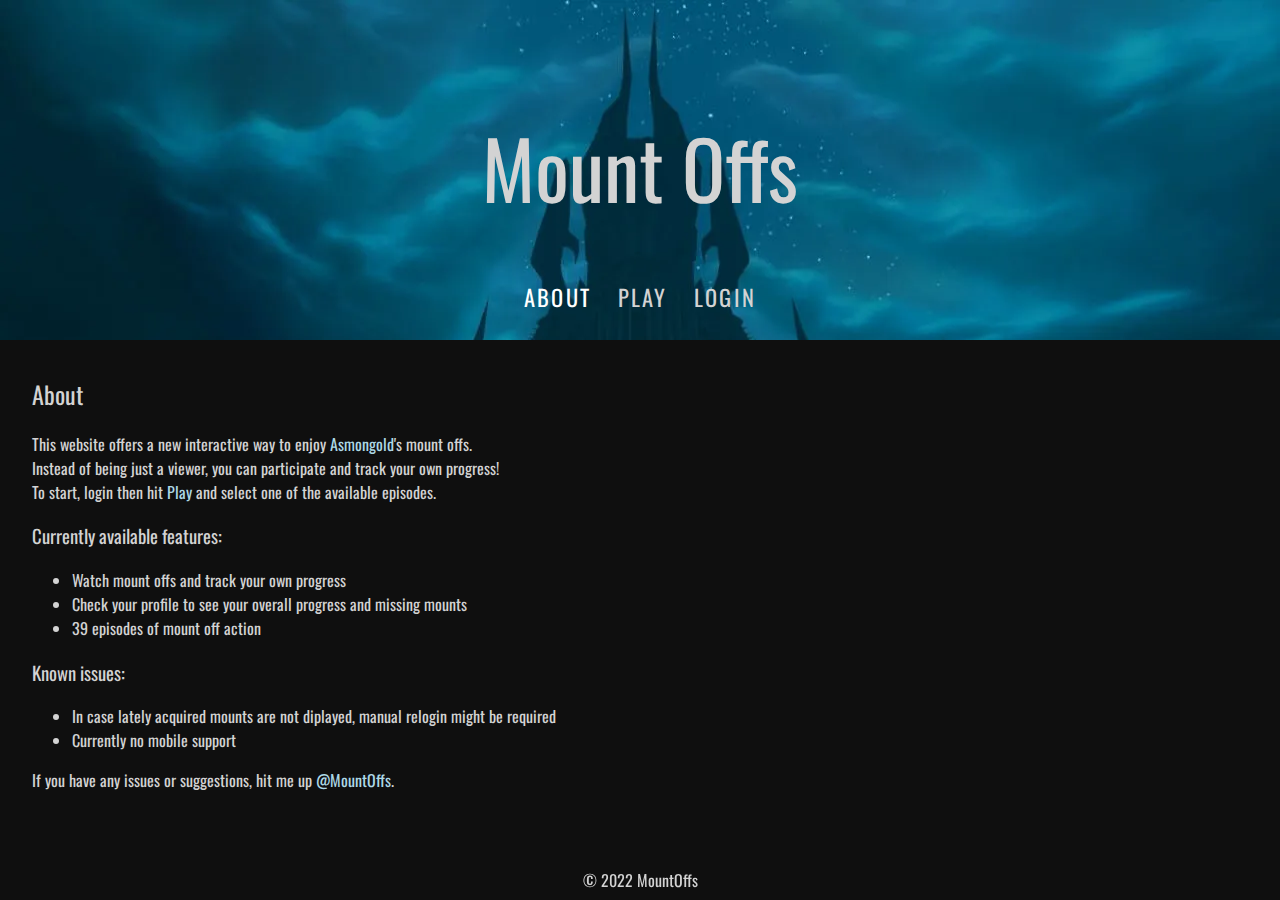
<file: index.html>
<!DOCTYPE html>
<html lang="en">
<head>
    <meta charset="UTF-8">
    <meta name="description" content="Discover a new interactive way to enjoy Asmongold's mount offs. Instead of being just a viewer, you can participate and track your own progress!">
    <meta name="viewport" content="width=device-width, initial-scale=1.0">
    <link rel="shortcut icon" type="image/x-icon" href="favicon.ico">
    <link rel="apple-touch-icon" sizes="180x180" href="/apple-touch-icon.png">
    <link rel="icon" type="image/png" sizes="32x32" href="/favicon-32x32.png">
    <link rel="icon" type="image/png" sizes="16x16" href="/favicon-16x16.png">
    <link rel="manifest" href="/site.webmanifest">
    <link rel="mask-icon" href="/safari-pinned-tab.svg" color="#2b5797">
    <meta name="msapplication-TileColor" content="#2b5797">
    <meta name="theme-color" content="#ffffff">
    <meta name="google-site-verification" content="BkNoci59NZC1C0vjNjFEiblbatZrWYy0jms9Gv6l8o8" />
    <title>Asmongold Mount Off Competitions | MountOffs</title>
    <link rel="stylesheet" href="css/common.css">
    <link rel="stylesheet" href="css/index.css">
</head>
<body>
<nav class="nav"><h1 class="title">Mount Offs</h1>
    <div class="links">
        <a id="about-anchor" href="#about">ABOUT</a>
        <a id="play-anchor" href="#play">PLAY</a>
        <a id="profile-anchor" href="#profile">PROFILE</a>
        <a id="login-button" style="display:none;">LOGIN</a>
    </div>
</nav>
<div class="page" id="about-page" style="display: none">
    <h2>About</h2>
    <p>
        This website offers a new interactive way to enjoy <a class="inlineLink" target="_blank"
                                                              href="https://www.twitch.tv/asmongold">Asmongold</a>'s
        mount offs.<br/>
        Instead of being just a viewer, you can participate and track your own progress!<br/>

        To start, login then hit <a id="about-play-link" class="inlineLink" href="index.html#play">Play</a> and select
        one of the available
        episodes.<br/>
    </p>
    <h3>Currently available features:</h3>
    <ul>
        <li>Watch mount offs and track your own progress</li>
        <li>Check your profile to see your overall progress and missing mounts</li>
        <li><span id="total"></span> episodes of mount off action</li>
    </ul>
    <h3>Known issues:</h3>
    <ul>
        <li>In case lately acquired mounts are not diplayed, manual relogin might be required</li>
        <li>Currently no mobile support</li>
    </ul>
    <p>
        If you have any issues or suggestions, hit me up
        <a class="inlineLink" target="_blank" href="https://twitter.com/MountOffs">@MountOffs</a>.
    </p>
</div>
<div class="page" id="play-page" style="display:none;">
    <div id="episodes" class="gallery">
    </div>
</div>
<div class="page" id="profile-page" style="display: none">
    <h2><span id="welcome"></span><a id="logout"></a></h2>
    <div id="policy" style="display: none">
        <p>Mount Obtainability</p>
        <input type="radio" id="policy1" name="policy" value="all">
        <label title="All mounts" for="policy1">All</label>
        <input type="radio" id="policy2" name="policy" value="obtainable">
        <label title="Farmable, BMAH, TCG mounts" for="policy2">Obtainable</label>
        <input type="radio" id="policy3" name="policy" value="farmable">
        <label title="Only in-game farmable mounts" for="policy3">Farmable</label>
    </div>
    <div class="lds-ellipsis disabled"><div></div><div></div><div></div><div></div></div>
    <div id="episodesGrid"></div>
</div>
<div class="footer">
    <a href="https://twitter.com/MountOffs" target="_blank">© 2022 MountOffs</a>
</div>
<div class="splashOverlay" style="display: none">
    <div class="splashContainer">
        <div class="dictionary">
            <span class="word">mount off</span>
            <span class="transcript"> [maʊnt ɒf] </span>
            <span class="noun">n. </span><br/>
            <span class="desc">A competition where participants determine who has the most impressive mount collection</span>
        </div>
        <a class="enter" href="#">ENTER</a>
    </div>
</div>
<dialog id="loginModal" class="modal">
    <div class="modalContainer">
        <h2>Enter realm and character</h2>
        <label id="regionLabel" for="regionSelect">Region</label>
        <select id="regionSelect">
            <option value="eu">EU</option>
            <option value="us">US</option>
        </select>
        <label id="realmLabel" for="realmSelect">Realm</label>
        <select id="realmSelect">
        </select>
        <label id="charLabel" for="charText">Character</label>
        <input autocomplete="off" type="text" id="charText">
        <button class="modalButton">LOGIN</button>
        <div class="lds-ellipsis disabled"><div></div><div></div><div></div><div></div></div>
        <div class="error"></div>
    </div>
</dialog>
</body>
<script src="data/episodes.js"></script>
<script src="data/mountsMapping.js"></script>
<script src="data/realms.js"></script>
<script src="js/common.js"></script>
<script src="js/flickity.pkgd.min.js"></script>
<script src="js/index.js"></script>
</html>
</file>
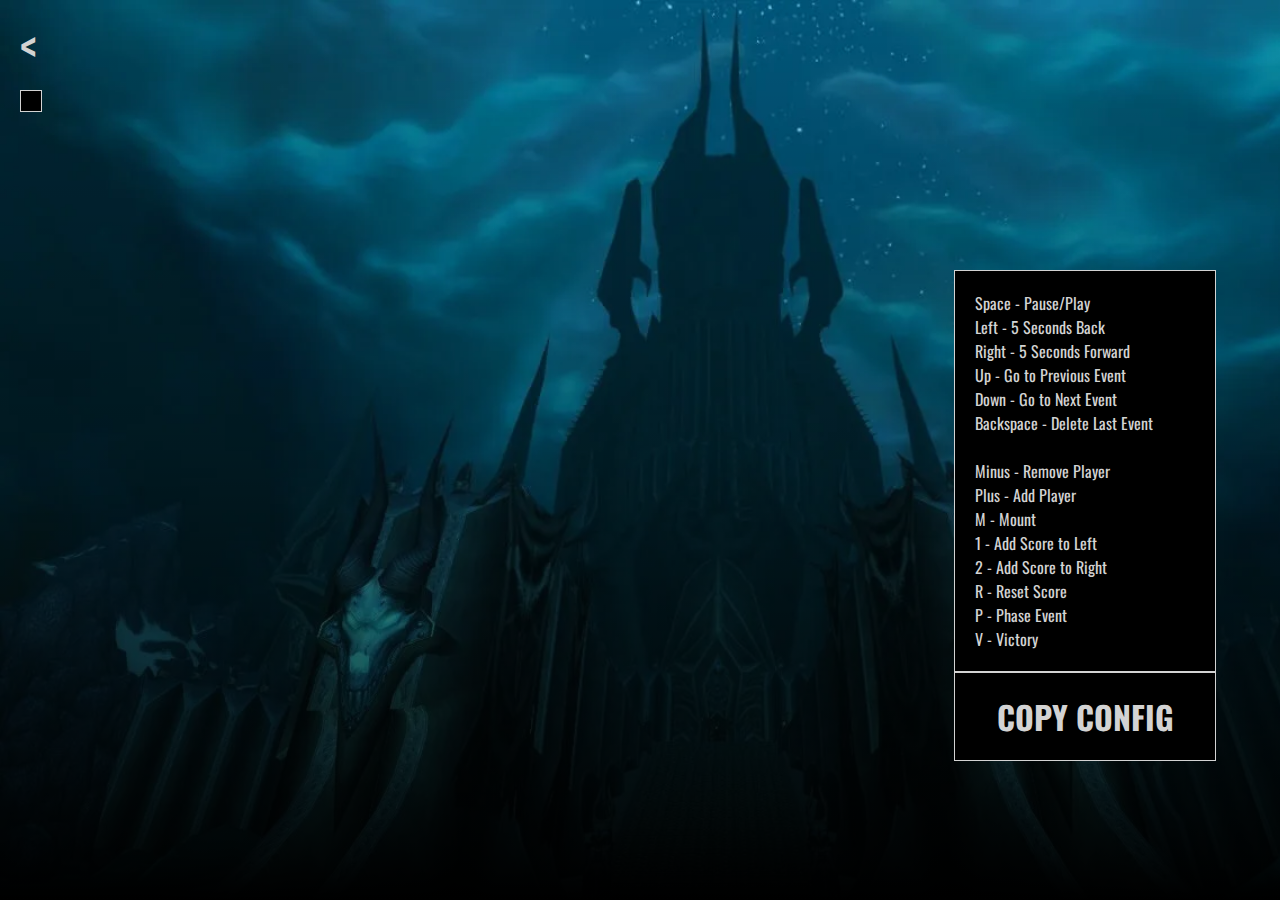
<file: editor.html>
<!DOCTYPE html>
<html lang="en">
<head>
    <meta charset="UTF-8">
    <meta name="description" content="Discover a new interactive way to enjoy Asmongold's mount offs. Instead of being just a viewer, you can participate and track your own progress!">
    <meta name="viewport" content="width=device-width, initial-scale=1.0">
    <link rel="shortcut icon" type="image/x-icon" href="favicon.ico">
    <link rel="apple-touch-icon" sizes="180x180" href="/apple-touch-icon.png">
    <link rel="icon" type="image/png" sizes="32x32" href="/favicon-32x32.png">
    <link rel="icon" type="image/png" sizes="16x16" href="/favicon-16x16.png">
    <link rel="manifest" href="/site.webmanifest">
    <link rel="mask-icon" href="/safari-pinned-tab.svg" color="#2b5797">
    <meta name="msapplication-TileColor" content="#2b5797">
    <meta name="theme-color" content="#ffffff">
    <title>Editor | Mount Offs</title>
    <script crossorigin="anonymous"
            integrity="sha256-9/aliU8dGd2tb6OSsuzixeV4y/faTqgFtohetphbbj0="
            src="https://code.jquery.com/jquery-3.5.1.min.js"></script>
    <script src="js/viewer.min.js"></script>
    <link rel="stylesheet" href="css/common.css">
    <link rel="stylesheet" href="css/editor.css">
</head>
<body>
<h1 id="header"></h1>
<a id="back"><</a>
<div id="player"></div>
<div id="time"></div>
<div id="rightPanel">
    <div id="legend">
        <b>Space</b> - Pause/Play <br/>
        <b>Left</b> - 5 Seconds Back <br/>
        <b>Right</b> - 5 Seconds Forward <br/>
        <b>Up</b> - Go to Previous Event <br/>
        <b>Down</b> - Go to Next Event <br/>
        <b>Backspace</b> - Delete Last Event <br/>
        <br/>
        <b>Minus</b> - Remove Player <br/>
        <b>Plus</b> - Add Player <br/>
        <b>M</b> - Mount <br/>
        <b>1</b> - Add Score to Left <br/>
        <b>2</b> - Add Score to Right <br/>
        <b>R</b> - Reset Score <br/>
        <b>P</b> - Phase Event <br/>
        <b>V</b> - Victory <br/>
    </div>
    <button id="copyBtn">COPY CONFIG</button>
    <div id="responseContainer"></div>
</div>
<div id="config"></div>
<div id="missingModelsContainer" style="display: none">
    <div id="missingModelHeader">Missing models</div>
    <div id="missingModels"></div>
</div>

</body>
<script src="data/episodes.js"></script>
<script src="data/mountsMapping.js"></script>
<script src="js/common.js"></script>
<script src="js/model.js"></script>
<script src="js/editor.js"></script>
</html>
</file>
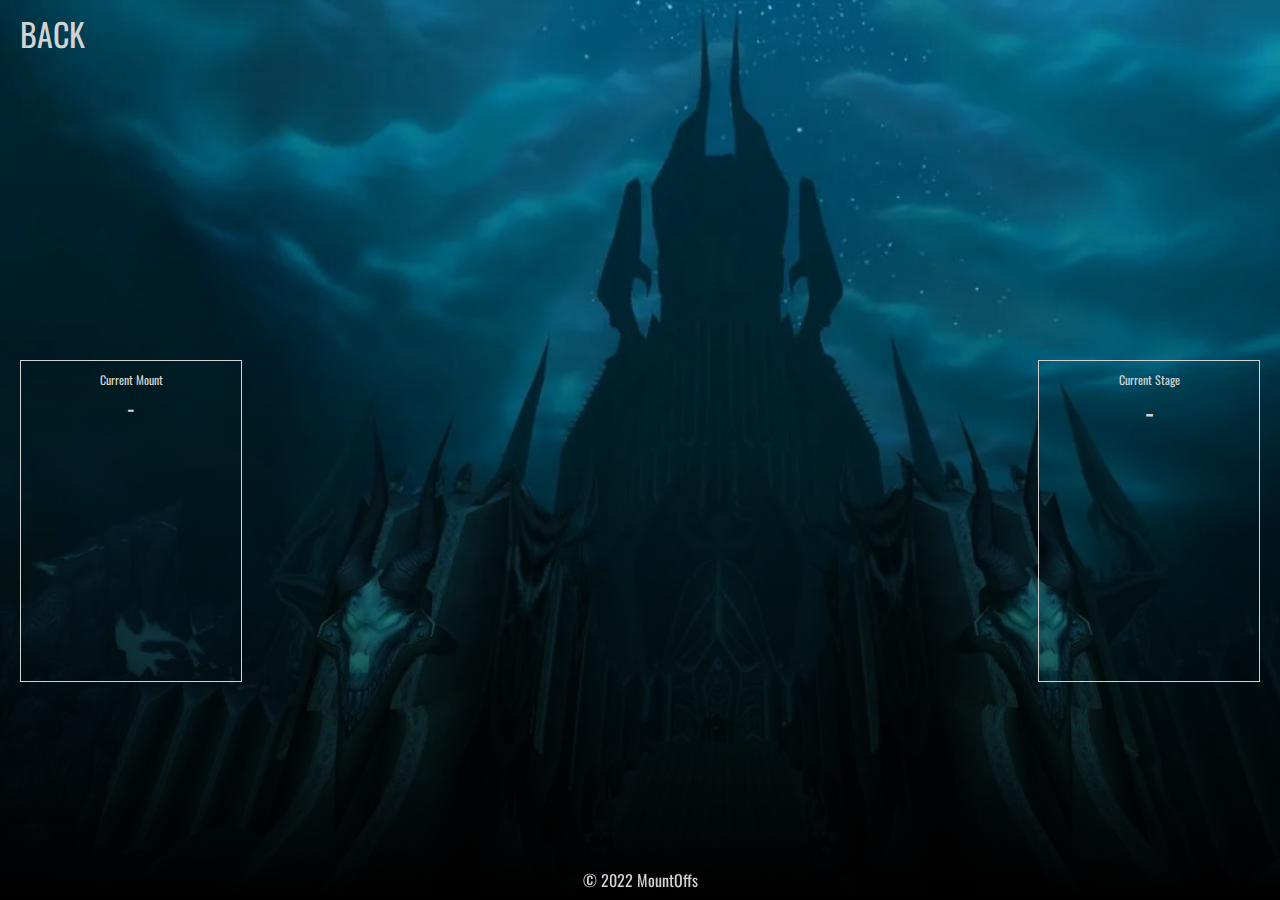
<file: episode.html>
<!DOCTYPE html>
<html lang="en">
<head>
    <meta charset="UTF-8">
    <meta name="description" content="Discover a new interactive way to enjoy Asmongold's mount offs. Instead of being just a viewer, you can participate and track your own progress!">
    <meta name="viewport" content="width=device-width, initial-scale=1.0">
    <link rel="shortcut icon" type="image/x-icon" href="favicon.ico">
    <link rel="apple-touch-icon" sizes="180x180" href="/apple-touch-icon.png">
    <link rel="icon" type="image/png" sizes="32x32" href="/favicon-32x32.png">
    <link rel="icon" type="image/png" sizes="16x16" href="/favicon-16x16.png">
    <link rel="manifest" href="/site.webmanifest">
    <link rel="mask-icon" href="/safari-pinned-tab.svg" color="#2b5797">
    <meta name="msapplication-TileColor" content="#2b5797">
    <meta name="theme-color" content="#ffffff">
    <title>Episode | Mount Offs</title>
    <script crossorigin="anonymous"
            integrity="sha256-9/aliU8dGd2tb6OSsuzixeV4y/faTqgFtohetphbbj0="
            src="https://code.jquery.com/jquery-3.5.1.min.js"></script>
    <script src="js/viewer.min.js"></script>
    <link rel="stylesheet" href="css/common.css">
    <link rel="stylesheet" href="css/episode.css">
</head>
<body>
<h1 id="header"></h1>
<a id="back">BACK</a>
<div id="player"></div>

<div class="data" id="mountContainer">
    <div class="label">Current Mount</div>
    <div id="mount">-</div>
    <div class="model_3d" id="model_3d"></div>
    <div id="modelMissing" style="display: none">MODEL MISSING</div>
</div>

<div class="data" id="stageContainer">
    <div class="label">Current Stage</div>
    <div id="stage">-</div>
    <div id="progressContainer" style="display: none">
        <div class="label">Your progress</div>
        <div id="placing">-</div>
        <div id="missingMountContainer" style="display: none">
            <div class="label">Missing mount</div>
            <div id="missingMount">test</div>
        </div>
    </div>
</div>

<div class="data" id="scoreContainer" style="display:none">
    <div>
        <span id="left"></span>
        <span class="label">vs</span>
        <span id="right"></span>
    </div>
    <div id="score"></div>
</div>

<div class="data" id="winnerContainer" style="display: none">
    <div>
        <span class="label">Winner</span>
    </div>

    <span id="winner"></span>
</div>
<div class="footer">
    <a href="https://twitter.com/MountOffs" target="_blank">© 2022 MountOffs</a>
</div>
</body>
<script src="data/episodes.js"></script>
<script src="data/mountsMapping.js"></script>
<script src="js/common.js"></script>
<script src="js/model.js"></script>
<script src="js/episode.js"></script>
</html>
</file>
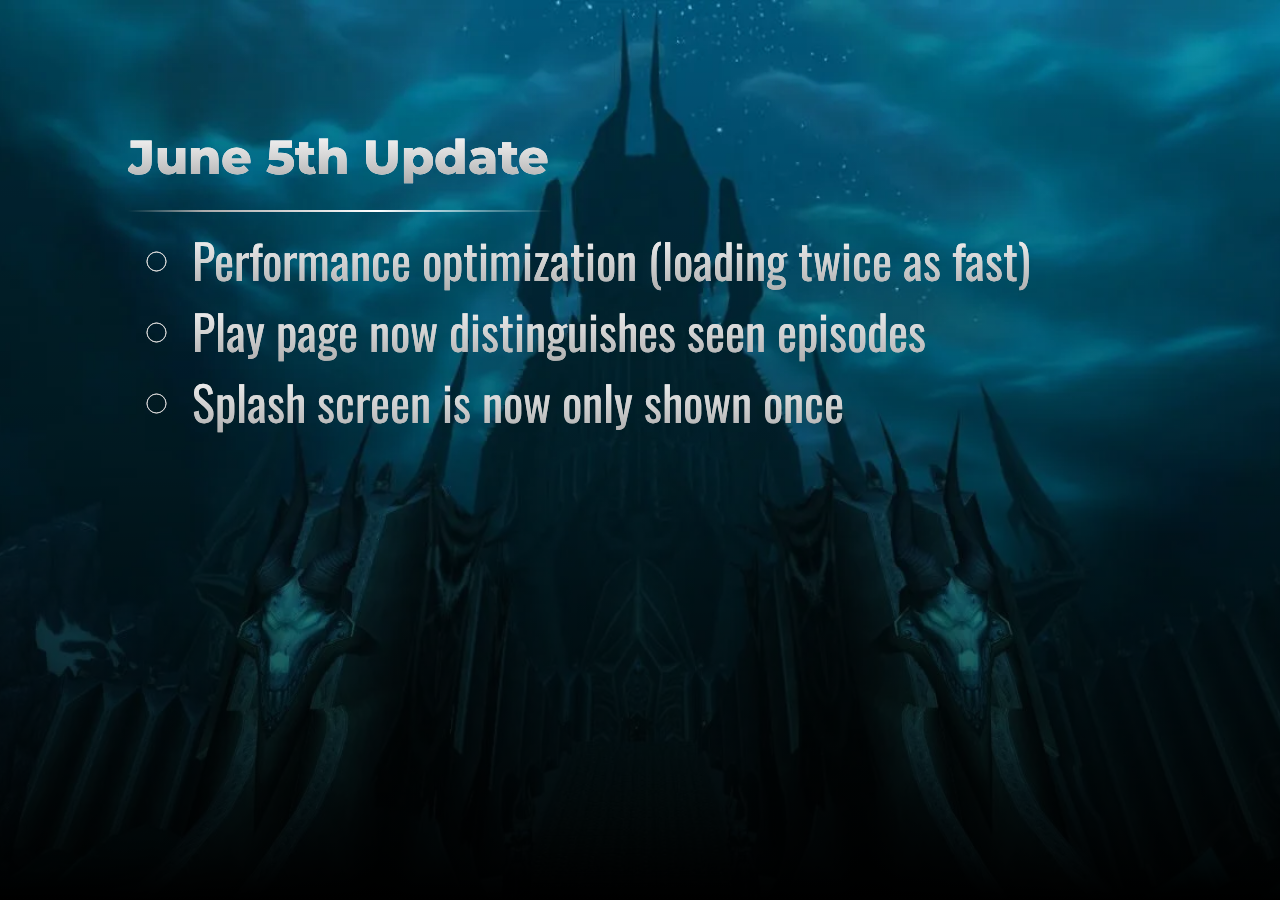
<file: news.html>
<!DOCTYPE html>
<html lang="en">
<head>
    <meta charset="UTF-8">
    <meta name="description" content="Discover a new interactive way to enjoy Asmongold's mount offs. Instead of being just a viewer, you can participate and track your own progress!">
    <meta name="viewport" content="width=device-width, initial-scale=1.0">
    <link rel="shortcut icon" type="image/x-icon" href="favicon.ico">
    <link rel="apple-touch-icon" sizes="180x180" href="/apple-touch-icon.png">
    <link rel="icon" type="image/png" sizes="32x32" href="/favicon-32x32.png">
    <link rel="icon" type="image/png" sizes="16x16" href="/favicon-16x16.png">
    <link rel="manifest" href="/site.webmanifest">
    <link rel="mask-icon" href="/safari-pinned-tab.svg" color="#2b5797">
    <meta name="msapplication-TileColor" content="#2b5797">
    <meta name="theme-color" content="#ffffff">
    <title>News | Mount Offs</title>
    <link rel="stylesheet" href="css/common.css">
    <link rel="stylesheet" href="css/news.css">
</head>
<body>
<div class="container">
    <div class="big">June 5th Update</div>
    <span class="delimiter"></span>
    <ul>
        <li>Performance optimization (loading twice as fast)</li>
        <li>Play page now distinguishes seen episodes</li>
        <li>Splash screen is now only shown once</li>
    </ul>
</div>
</body>
</html>
</file>
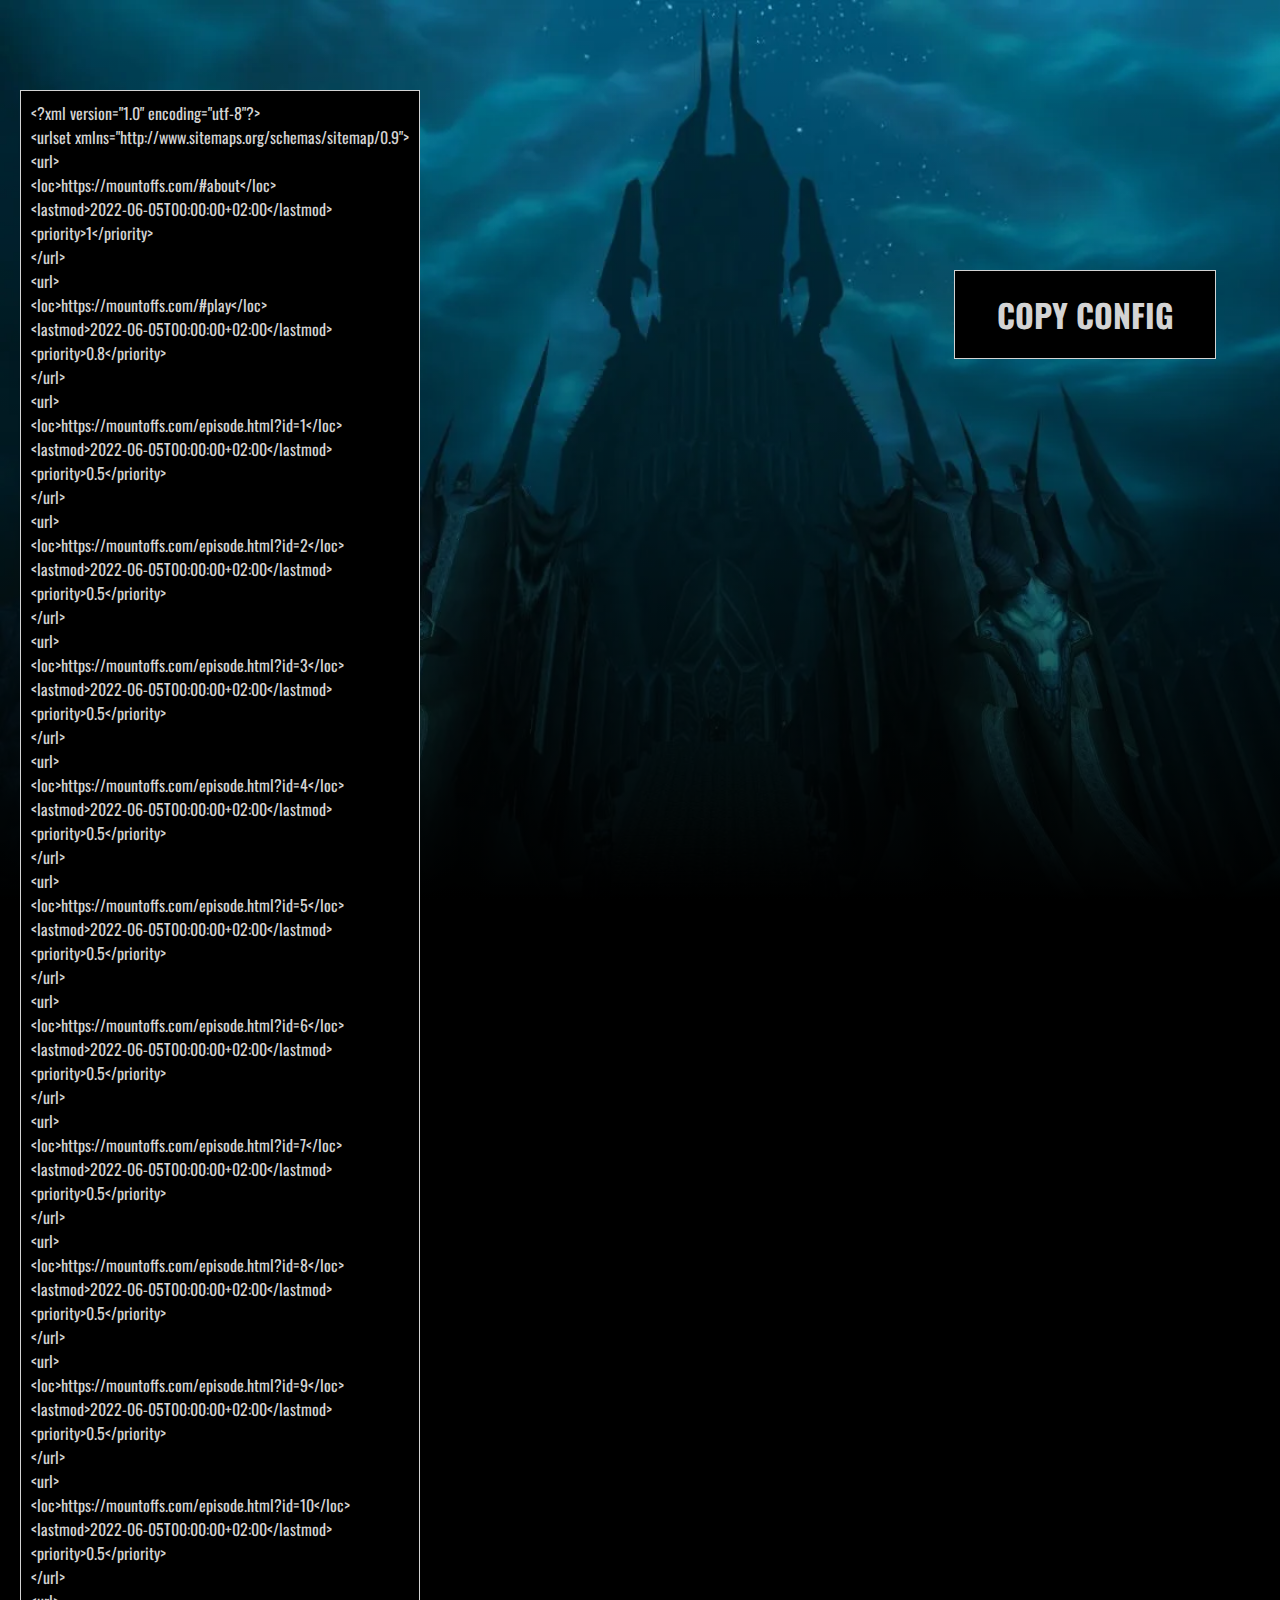
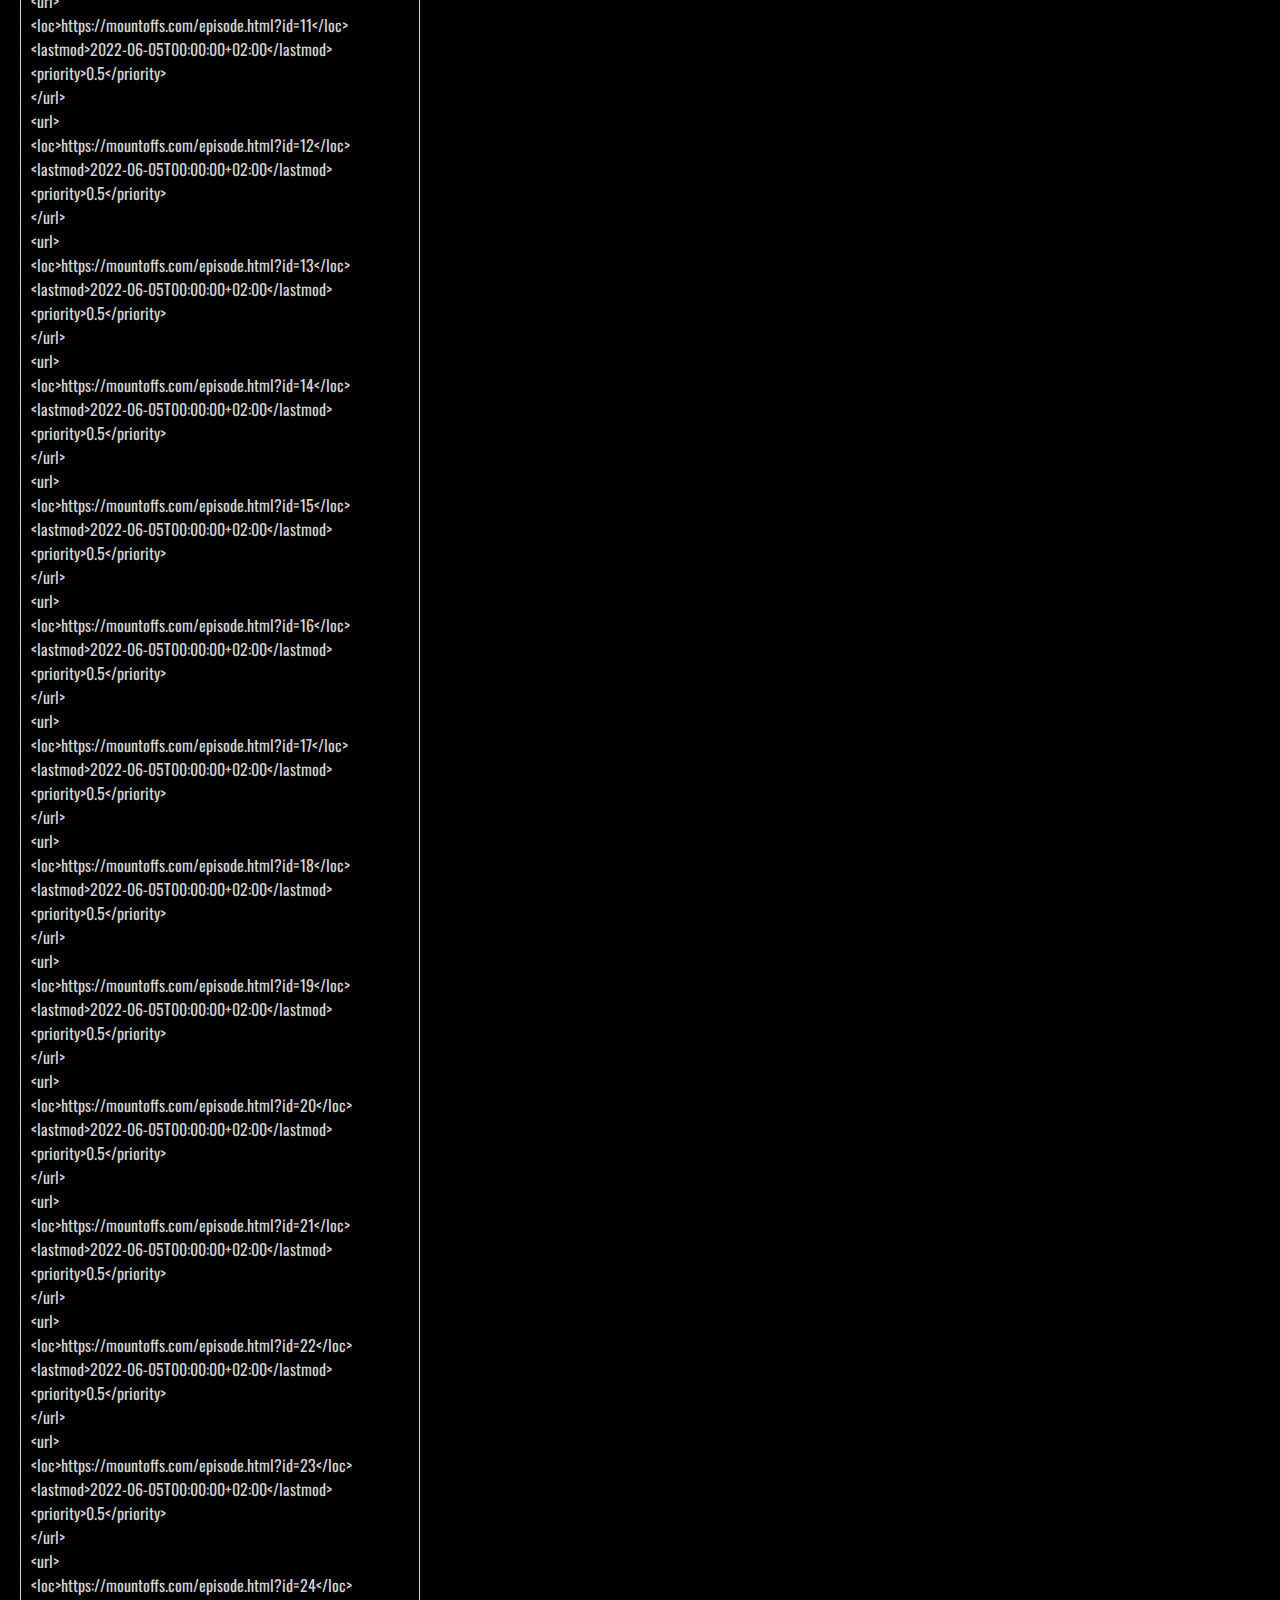
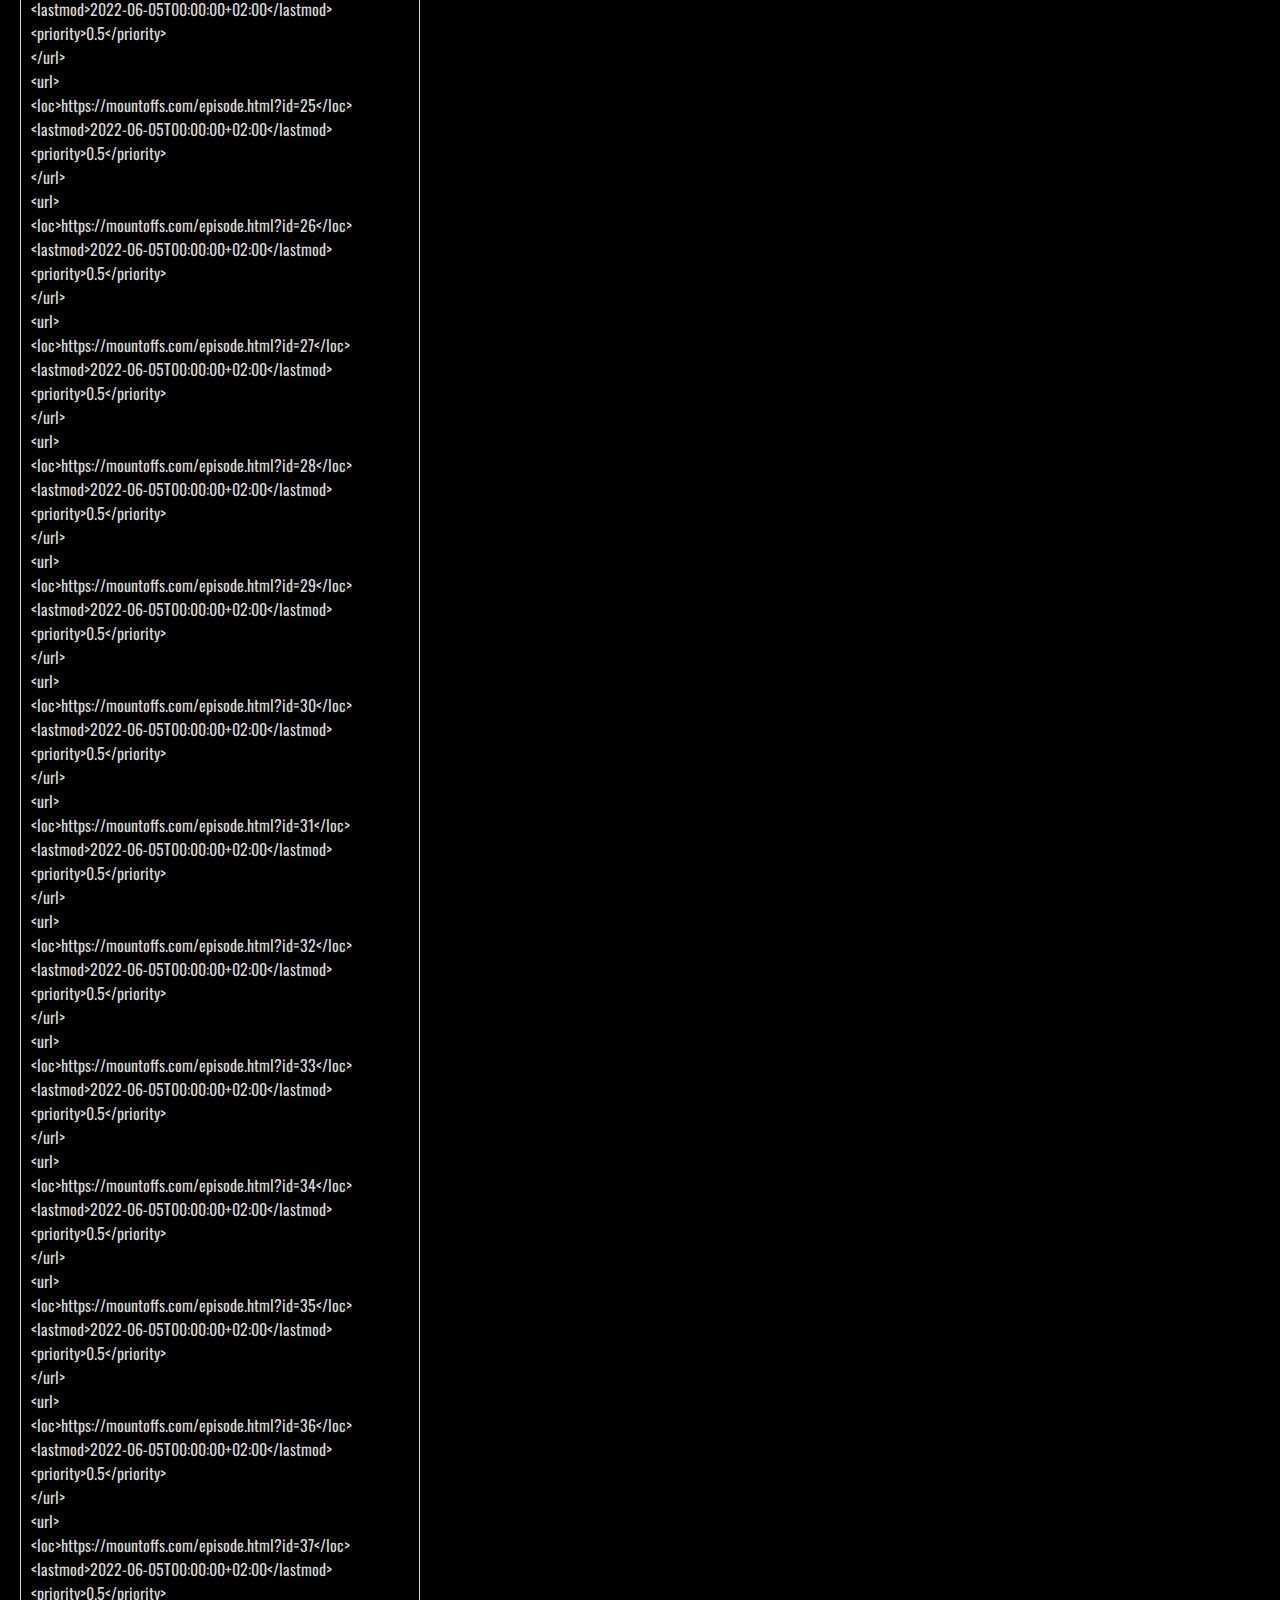
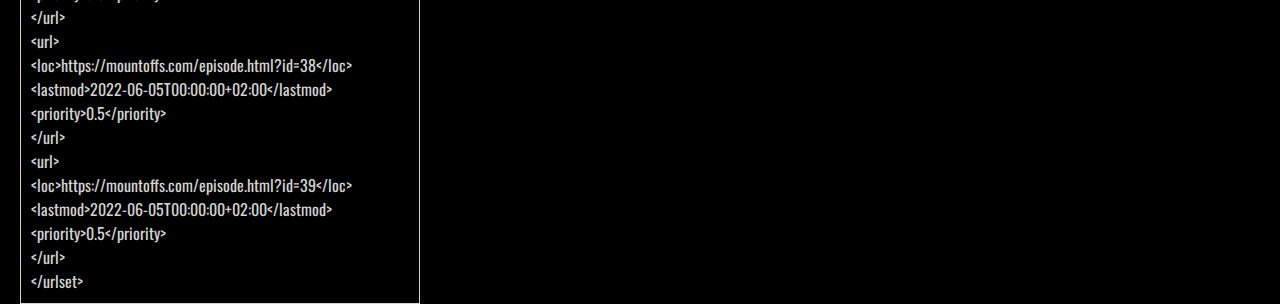
<file: sitemapgen.html>
<!DOCTYPE html>
<html lang="en">
<head>
    <meta charset="UTF-8">
    <meta name="description" content="Discover a new interactive way to enjoy Asmongold's mount offs. Instead of being just a viewer, you can participate and track your own progress!">
    <meta name="viewport" content="width=device-width, initial-scale=1.0">
    <link rel="shortcut icon" type="image/x-icon" href="favicon.ico">
    <link rel="apple-touch-icon" sizes="180x180" href="/apple-touch-icon.png">
    <link rel="icon" type="image/png" sizes="32x32" href="/favicon-32x32.png">
    <link rel="icon" type="image/png" sizes="16x16" href="/favicon-16x16.png">
    <link rel="manifest" href="/site.webmanifest">
    <link rel="mask-icon" href="/safari-pinned-tab.svg" color="#2b5797">
    <meta name="msapplication-TileColor" content="#2b5797">
    <meta name="theme-color" content="#ffffff">
    <title>Editor | Mount Offs</title>
    <script crossorigin="anonymous"
            integrity="sha256-9/aliU8dGd2tb6OSsuzixeV4y/faTqgFtohetphbbj0="
            src="https://code.jquery.com/jquery-3.5.1.min.js"></script>
    <script src="js/viewer.min.js"></script>
    <link rel="stylesheet" href="css/common.css">
    <link rel="stylesheet" href="css/editor.css">
</head>
<body>
<div id="config"></div>
<div id="rightPanel">
    <button id="copyBtn">COPY CONFIG</button>
</div>
</body>
<script src="data/episodes.js"></script>
<script src="js/sitemapgen.js"></script>
</html>
</file>
<file: css/common.css>
@import url('https://fonts.googleapis.com/css2?family=Montserrat:wght@500;600;800;900&family=Oswald:wght@300;400;500;700&display=swap');

:root {
    --bg-color: rgb(15, 15, 15);
    --text-color: lightgray;
    --link-color: lightblue;
    --link-hover-color: white;
    --bg-image: url("../images/icecrown_citadel.webp");
}

* {
    color: var(--text-color);
    font-family: Oswald, sans-serif;
    font-weight: 400;
}

.title {
    user-select: none;
    font-size: 5em;
}

a:hover {
    cursor: pointer;
    color: var(--link-hover-color);
}

.inlineLink {
    text-decoration: none;
    color: var(--link-color);
    transition: 0.2s;
}

body {
    margin: 0;
    padding: 0;
    background-color: var(--bg-color);
}

.nav {
    padding-bottom: 1.7em;
    padding-top: 3.4em;
    background-image: var(--bg-image);
    background-position: top;
    background-size: cover;
    background-repeat: no-repeat;
}

.footer {
    position: fixed;
    bottom: 0.5em;
    display: flex;
    align-items: center;
    justify-content: center;
    left: 25%;
    right: 25%;
}

.footer.hide {
    display: none;
}

.footer a {
    text-decoration: none;
}

.page {
    padding: 1em 2em;
}

.links {
    align-self: center;
    text-align: center;
    align-items: center;
}

.links > a {
    margin: 0 0.5em;
    font-size: 1.4em;
    letter-spacing: 0.1em;
}

.links > a.current {
    color: white;
    pointer-events: none;
}

.nav a {
    text-decoration: none;
    transition: 0.2s;
}

h1 {
    text-align: center;
}

option:hover {
    background-color: white;
}

[data-place="VICTORY"] {
    color: gold;
}

[data-place="GRANDFINAL"] {
    color: #00DD00;
}

[data-place="FINAL"] {
    color: #55CC00;
}

[data-place="TOP 2"] {
    color: #CCAA00;
}

[data-place="TOP 3"] {
    color: #EEAA00;
}

[data-place="TOP 4"] {
    color: #FFAA00;
}

[data-place="TOP 5"] {
    color: #FFA500;
}

[data-place="TOP 6"] {
    color: #FFA000;
}

[data-place="TOP 7"] {
    color: #FF9500;
}

[data-place="TOP 8"] {
    color: #FF9000;
}

[data-place="TOP 9"] {
    color: #FF8500;
}

[data-place="TOP 10"] {
    color: #FF8000;
}

[data-place="TOP 11"] {
    color: #FF7700;
}

[data-place="TOP 12"] {
    color: #FF7400;
}

[data-place="TOP 13"] {
    color: #FF7000;
}

[data-place="TOP 14"] {
    color: #FF6700;
}

[data-place="TOP 15"] {
    color: #FF6400;
}

[data-place="TOP 16"] {
    color: #FF6000;
}

[data-place="TOP 17"] {
    color: #FF5700;
}

[data-place="TOP 18"] {
    color: #FF5400;
}

[data-place="TOP 19"] {
    color: #FF5000;
}

[data-place="TOP 20"] {
    color: #FF4700;
}

[data-place="TOP 21"] {
    color: #FF4400;
}

[data-place="TOP 22"] {
    color: #FF4000;
}

[data-place="TOP 23"] {
    color: #F03700;
}

[data-place="TOP 24"] {
    color: #E83400;
}

[data-place="TOP 25"] {
    color: #E03000;
}

[data-place="TOP 26"] {
    color: #D82700;
}

[data-place="TOP 27"] {
    color: #D02400;
}

[data-place="TOP 28"] {
    color: #C82000;
}

[data-place="TOP 29"] {
    color: #C01700;
}

[data-place="TOP 30"] {
    color: #B81400;
}

[data-place="TOP 31"] {
    color: #B01000;
}

[data-place="TOP 32"] {
    color: #A80700;
}

[data-place="TOP 33"] {
    color: #A00000;
}

[data-place="TOP 34"] {
    color: #980000;
}

[data-place="TOP 35"] {
    color: #900000;
}

[data-place="TOP 36"] {
    color: #880000;
}

[data-place="TOP 37"] {
    color: #800000;
}

[data-place="TOP 38"] {
    color: #780000;
}

[data-place="TOP 39"] {
    color: #700000;
}

@media only screen and (max-width: 800px) {
    .footer {
        display: none;
    }
}
</file>
<file: css/index.css>
html {
    height: 100%;
}

/*noinspection CssInvalidFunction*/
:root {
    --font-large: clamp(1.5rem, 3vw, 2.5rem);
    --font-medium: clamp(1.25rem, 2vw, 1.85rem);
    --font-small: clamp(1rem, 1.5vw, 1.25rem);

    --border-radius: 10px;

    accent-color: black;
}

body {
    scrollbar-width: none;
    -ms-overflow-style: none;
}

body::-webkit-scrollbar {
    display: none;
}

#logout {
    float: right;
    font-weight: normal;
}

#progress {
    font-size: var(--font-small);
}

.episode {
    font-size: var(--font-large);
    border-top-left-radius: var(--border-radius);
    border-bottom-left-radius: var(--border-radius);
}

progress {
    -webkit-appearance: none;
    appearance: none;
}

progress::-webkit-progress-bar {
    background: dimgrey;
}

progress::-webkit-progress-value {
    background: darkgray;
}

.place {
    text-align: center;
    font-size: var(--font-medium);
}

.showButton {
    font-size: var(--font-medium);
    text-align: center;
    cursor: pointer;
    grid-column-end: span 3;
    border-top-right-radius: var(--border-radius);
    border-bottom-right-radius: var(--border-radius);
}

.showButton:hover {
    color: white;
}

.place[data-place="VICTORY"] {
    grid-column-end: span 3;
    border-top-right-radius: var(--border-radius);
    border-bottom-right-radius: var(--border-radius);
}

.losingMountLabel {
    font-size: var(--font-small);
}

.losingMount {
    font-size: var(--font-large);
    border-top-right-radius: var(--border-radius);
    border-bottom-right-radius: var(--border-radius);
}

#episodesGrid {
    display: grid;
    grid-template-columns: min-content min-content min-content auto;
    grid-auto-rows: 50px;
    grid-row-gap: 10px;
    margin-top: -50px;
    margin-bottom: 20px;
}

#episodesGrid > span {
    line-height: 50px;
    border: 1px solid white;
    padding: 0 10px;
    white-space: nowrap;
}

.splashContainer {
    position: absolute;
    top: 35%;
    left: 50%;
    -ms-transform: translateX(-50%) translateY(-50%);
    transform: translateX(-50%) translateY(-50%);
}

.enter {
    position: absolute;
    left: 50%;
    -ms-transform: translateX(-50%);
    transform: translateX(-50%);
    top: 150%;
    font-size: 5em;
    font-family: Montserrat, sans-serif;
    font-weight: 800;
    text-decoration: none;
    transition: 0.2s;
    opacity: 0;

    animation: fadeIn ease-out 2s forwards;
    animation-delay: 2s;
}

.enter:hover {
    color: white;
}

.splashContainer div {
    margin: auto;
    justify-content: center;
    align-items: center;
}

.dictionary {
    opacity: 0;
    font-size: 3em;
    animation: fadeIn ease-out 2s forwards;
}

@keyframes fadeIn {
    0% {opacity: 0;}
    100% {opacity: 1;}
}

.desc {
    font-size: 0.8em;
}

.noun {
    font-family: Montserrat, sans-serif;
    font-weight: 400;
    font-style: italic;
}

.transcript {
    font-family: Montserrat, sans-serif;
    font-weight: 400;
}

.word {
    font-family: Montserrat, sans-serif;
    font-weight: 800;
}

.splashOverlay {
    position: absolute;
    top: 0;
    left: 0;
    height: 100%;
    width: 100%;
    background-attachment: fixed;
    background-repeat: no-repeat;
    background: linear-gradient(to top, rgba(0, 0, 0, 1) 0%, rgba(0, 0, 0, 0.3) 50%, rgba(255, 255, 255, 0)), var(--bg-image) center center;
    background-size: cover;
}

.lds-ellipsis.disabled {
    display: none;
}

#profile-page .lds-ellipsis {
    position: relative;
}

#policy {
    border: solid 1px var(--text-color);
    position: relative;
    left: 50%;
    transform: translateX(-50%);
    border-radius: var(--border-radius);
    width: 250px;
    padding: 10px;
    bottom: 70px;
    height: 60px;
}

#policy > p {
    margin: 0 0 10px 0;
}

.lds-ellipsis {
    display: inline-block;
    position: absolute;
    left: 50%;
    bottom: 20px;
    transform: translateX(-50%);
    width: 80px;
    height: 20px;
}
.lds-ellipsis div {
    position: absolute;
    top: 10px;
    width: 13px;
    height: 13px;
    border-radius: 50%;
    background: var(--text-color);
    animation-timing-function: cubic-bezier(0, 1, 1, 0);
}
.lds-ellipsis div:nth-child(1) {
    left: 8px;
    animation: lds-ellipsis1 0.6s infinite;
}
.lds-ellipsis div:nth-child(2) {
    left: 8px;
    animation: lds-ellipsis2 0.6s infinite;
}
.lds-ellipsis div:nth-child(3) {
    left: 32px;
    animation: lds-ellipsis2 0.6s infinite;
}
.lds-ellipsis div:nth-child(4) {
    left: 56px;
    animation: lds-ellipsis3 0.6s infinite;
}
@keyframes lds-ellipsis1 {
    0% {
        transform: scale(0);
    }
    100% {
        transform: scale(1);
    }
}
@keyframes lds-ellipsis3 {
    0% {
        transform: scale(1);
    }
    100% {
        transform: scale(0);
    }
}
@keyframes lds-ellipsis2 {
    0% {
        transform: translate(0, 0);
    }
    100% {
        transform: translate(24px, 0);
    }
}

.modal {
    background-color: var(--bg-color);
    border: solid 1px var(--text-color);
    padding: 0;
}

.modalContainer {
    padding: 16px;
    display: grid;
    grid-template-areas:
            'header header'
            'regionLabel region'
            'realmLabel realm'
            'charLabel char'
            'button button';
    gap: 10px 20px;
}

#loginModal h2 {
    grid-area: header;
}

#regionLabel {
    grid-area: regionLabel;
}

#regionSelect {
    grid-area: region;
}

#realmLabel {
    grid-area: realmLabel;
}

#realmSelect {
    grid-area: realm;
}

#charLabel {
    grid-area: charLabel;
}

#charText {
    grid-area: char;
}

#loginModal .error {
    color: darkred;
    height: 25px;
}

#loginModal button {
    grid-area: button;
}

#loginModal input[type=text]:focus, #loginModal select:focus, #loginModal .modalButton:focus {
    box-shadow: inset 0 0 1px 1px rgba(255, 255, 255, 1);
}

#loginModal h2 {
    margin-top: 0;
    margin-bottom: 10px;
}

#loginModal label {
    height: 50px;
    line-height: 50px;
    width: 100px;
    text-align: right;
    margin-right: 20px;
}

#loginModal input[type=text], #loginModal select, .modalButton {
    background-color: rgb(20, 20, 20);
    color: var(--text-color);
    padding: 12px;
    border: none;
    box-shadow: inset 0 0 1px 1px rgba(255, 255, 255, 0.5);
    font-size: 15px;
    outline: none;
}

.modalButton {
    cursor: pointer;
}

.modalButton:disabled, .modalButton[disabled] {
    background-color: rgb(10, 10, 10);
    cursor: default;
}

#loginModal input[type=text] {
    padding: 16px;
}

.gallery {
    background: rgba(50, 50, 50, 0.1);
}

.flickity-page-dots .dot.seen {
    background: #070;
}

.gallery-cell.seen > a {
    color: #8C8;
}

.backdrop {
    position: absolute;
    height: 100%;
    width: 100%;
    background: rgba(30, 30, 30, 0.85);
    z-index: -1;
    mix-blend-mode: multiply;
}

.gallery-cell {
    width: 35%;
    height: 300px;
    margin-right: 10px;
    text-align: center;
    line-height: 300px;
    font-size: 70px;
    background-size: cover;
    background-position: center;
}

.gallery-cell > a {
    text-decoration: none;
}

.gallery-cell.is-selected .backdrop{
    background: rgba(50, 50, 50, 0.2);
}

.flickity-button {
    background: transparent;
}

.flickity-button:hover {
    background: rgba(100, 100, 100, 0.5);
}

/*! Flickity v2.3.0
https://flickity.metafizzy.co
---------------------------------------------- */

.flickity-enabled {
    position: relative;
}

.flickity-enabled:focus { outline: none; }

.flickity-viewport {
    overflow: hidden;
    position: relative;
    height: 100%;
}

.flickity-slider {
    position: absolute;
    width: 100%;
    height: 100%;
}

/* draggable */

.flickity-enabled.is-draggable {
    -webkit-tap-highlight-color: transparent;
    -webkit-user-select: none;
    -moz-user-select: none;
    -ms-user-select: none;
    user-select: none;
}

.flickity-enabled.is-draggable .flickity-viewport {
    cursor: move;
    cursor: -webkit-grab;
    cursor: grab;
}

.flickity-enabled.is-draggable .flickity-viewport.is-pointer-down {
    cursor: -webkit-grabbing;
    cursor: grabbing;
}

/* ---- flickity-button ---- */

.flickity-button {
    position: absolute;
    border: none;
    color: #333;
}

.flickity-button:hover {
    cursor: pointer;
}

.flickity-button:focus {
    outline: none;
    box-shadow: 0 0 0 5px #19F;
}

.flickity-button:active {
    opacity: 0.6;
}

.flickity-button:disabled {
    opacity: 0.3;
    cursor: auto;
    /* prevent disabled button from capturing pointer up event. #716 */
    pointer-events: none;
}

.flickity-button-icon {
    fill: currentColor;
}

/* ---- previous/next buttons ---- */

.flickity-prev-next-button {
    top: 50%;
    width: 44px;
    height: 44px;
    border-radius: 50%;
    /* vertically center */
    transform: translateY(-50%);
}

.flickity-prev-next-button.previous { left: 10px; }
.flickity-prev-next-button.next { right: 10px; }
/* right to left */
.flickity-rtl .flickity-prev-next-button.previous {
    left: auto;
    right: 10px;
}
.flickity-rtl .flickity-prev-next-button.next {
    right: auto;
    left: 10px;
}

.flickity-prev-next-button .flickity-button-icon {
    position: absolute;
    left: 20%;
    top: 20%;
    width: 60%;
    height: 60%;
}

/* ---- page dots ---- */

.flickity-page-dots {
    position: absolute;
    width: 100%;
    bottom: -25px;
    padding: 0;
    margin: 0;
    list-style: none;
    text-align: center;
    line-height: 1;
}

.flickity-rtl .flickity-page-dots { direction: rtl; }

.flickity-page-dots .dot {
    display: inline-block;
    width: 10px;
    height: 10px;
    margin: 0 8px;
    background: #333;
    border-radius: 50%;
    opacity: 0.25;
    cursor: pointer;
}

.flickity-page-dots .dot.is-selected {
    opacity: 1;
}

@media only screen and (max-width: 800px) {
    .gallery-cell {
        width: 100%;
    }

    .flickity-page-dots .dot {
        display: none;
    }
}
</file>
<file: css/editor.css>
html {
    height: 100%;
}

body {
    background-attachment: fixed;
    background-position: center center;
    background: linear-gradient(to top, rgba(0, 0, 0, 1) 0%, rgba(0, 0, 0, 0.3) 50%, rgba(255, 255, 255, 0)) no-repeat, var(--bg-image) no-repeat, black;
    background-size: cover;
}

#missingModelsContainer {
    position: absolute;
    right: 5%;
    top: 10%;
    background-color: black;
    padding: 20px;
    border: var(--text-color) solid 1px;
    width: 220px;
}

#missingModelHeader {
    font-size: 20px;
    cursor: pointer;
}

#missingModelHeader:hover {
    color: white;
}

#missingModels {
    margin-top: 5px;
}

.missingModel {
    color: red;
    cursor: pointer;
    font-size: 15px;
}

.missingModel:hover {
    color: white;
}

#rightPanel {
    position: absolute;
    right: 5%;
    top: 30%;
}

#copyBtn {
    background-color: black;
    font-weight: bold;
    padding: 20px;
    border: var(--text-color) solid 1px;
    outline: none;
    font-size: 32px;
    width: 262px;
    cursor: pointer;
}

#copyBtn:hover {
    color: white;
    border: white solid 1px;
}

#config {
    position: absolute;
    font-size: 16px;
    top: 10%;
    left: 20px;
    background: black;
    border: var(--text-color) solid 1px;
    padding: 10px;
}

#legend {
    background: black;
    padding: 20px;
    border: var(--text-color) solid 1px;
    width: 220px;
    user-select: none;
}

#time {
    font-size: 60px;
    margin: auto;
    text-align: center;
    user-select: none;
}

span {
    text-align: center;
}

#player {
    margin: auto;
    width: 800px;
    display: block;
}

#back {
    position: absolute;
    top: 10px;
    left: 20px;
    text-decoration: none;
    font-size: 3em;
    transition: 0.2s;
}

#back:hover {
    color: white;
}

.data {
    padding: 10px;
    position: absolute;
    border: var(--text-color) solid 1px;
    width: 200px;
    top: 40%;
}

.data div {
    text-align: center;
}

.response {
    margin-top: 20px;
    width: 262px;
    font-size: 20px;
    text-align: center;
    animation: fadeOut ease-out 4s forwards;
    cursor: default;
}

@keyframes fadeOut {
    0% {
        opacity: 1;
    }
    100% {
        opacity: 0;
    }
}
</file>
<file: css/episode.css>
html {
    height: 100%;
}

body {
    background-attachment: fixed;
    background-position: center center;
    background: linear-gradient(to top, rgba(0, 0, 0, 1) 0%, rgba(0, 0, 0, 0.3) 50%, rgba(255, 255, 255, 0)) no-repeat, var(--bg-image) no-repeat, black;
    background-size: cover;
}

span {
    text-align: center;
}

#player {
    margin: auto;
    width: 800px;
    display: block;
}

#back {
    position: absolute;
    top: 10px;
    left: 20px;
    text-decoration: none;
    font-size: 2em;
    transition: 0.2s;
}

#back:hover {
    color: white;
}

.data {
    padding: 10px;
    position: absolute;
    border: var(--text-color) solid 1px;
    width: 200px;
    top: 40%;
}

#model_3d {
    bottom: 5px;
    position: absolute !important;
    width: 200px;
    height: 200px;
}

/* Hide loading bar*/
#model_3d div:nth-child(n + 1) {
    background-color: rgba(0, 0, 0, 0) !important;
}

.data div {
    text-align: center;
}

#stage {
    font-size: 30px;
}

#mount {
    font-size: 25px;
}

.label {
    font-size: 12px;
}

#mountContainer {
    left: 20px;
    height: 300px;
}

#stageContainer {
    right: 20px;
    height: 300px;
}

#placing {
    font-size: 30px;
}

#placing[data-place="FINAL"] {
    font-size: 30px;
}

#placing[data-place="GRANDFINAL"] {
    font-size: 30px;
}

#missingMount {
    color: #C82000;
    padding-top: 20px;
    font-size: 25px;
}

#modelMissing {
    color: darkred;
    position: absolute;
    bottom: 50px;
    font-size: 50px;
}

#scoreContainer, #winnerContainer {
    transform: translateX(-50%);
    left: 50%;
    top: 75%;
    height: 150px;
    width: fit-content;
}

#score, #winner {
    font-size: 80px;
}

#left, #right {
    font-size: 20px;
}

#progressContainer {
    position: absolute;
    transform: translateX(-50%);
    left: 50%;
    height: 200px;
    width: 200px;
}
</file>
<file: css/news.css>
html {
    height: 100%;
}

.delimiter {
    margin-top: 0.5em;
    display: block;
    width: 500px;
    height: 2px;
    background: linear-gradient(to left, rgba(255, 255, 255, 0) 15%, #FFF 50%, #AAA 85%, rgba(170, 170, 170, 0));
}

.container {
    font-size: 3em;
    margin: 10%;
}

.big {
    font-family: Montserrat, sans-serif;
    font-weight: 800;
}

li {
    margin-left: 0.5em;
}

ul {
    list-style: circle;
    margin-top: 0.25em;
}

div, li {
    background: -webkit-linear-gradient(#FFF, #AAA);
    -webkit-background-clip: text;
    -webkit-text-fill-color: transparent;
}

body {
    background-attachment: fixed;
    background-repeat: no-repeat;
    background: linear-gradient(to top, rgba(0, 0, 0, 1) 0%, rgba(0, 0, 0, 0.3) 50%, rgba(255, 255, 255, 0)), var(--bg-image) center center;
    background-size: cover;
}
</file>
